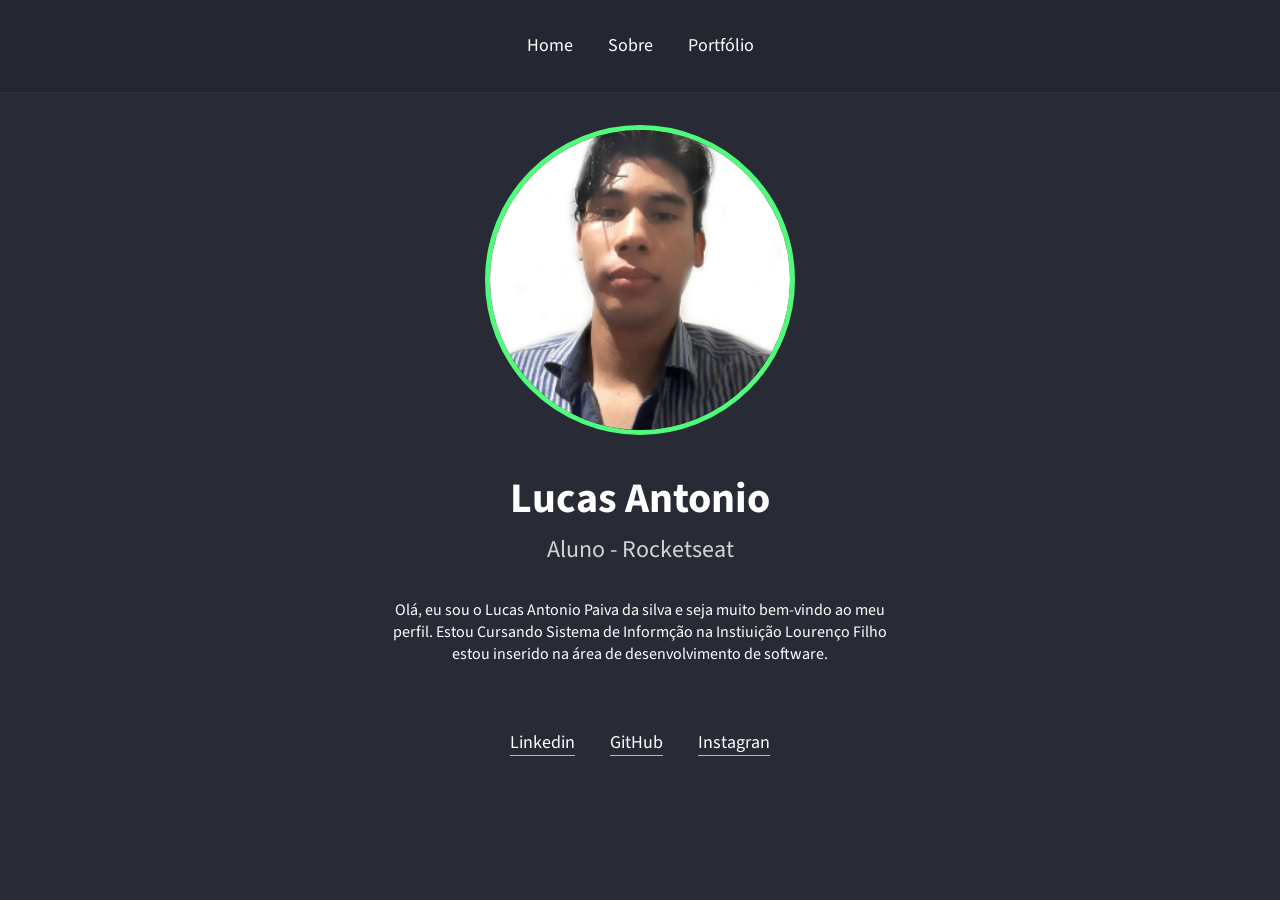
<file: Index.html>
<!DOCTYPE html>
<html lang="en">
  <head>
    <meta charset="UTF-8" />
    <meta http-equiv="X-UA-Compatible" content="IE=edge" />
    <meta name="viewport" content="width=device-width, initial-scale=1.0" />
    <link rel="preconnect" href="https://fonts.gstatic.com" />
    <link
      href="https://fonts.googleapis.com/css2?family=Source+Sans+Pro:ital,wght@0,200;0,300;0,400;0,600;1,200;1,600&display=swap"
      rel="stylesheet"
    />
    <link rel="stylesheet" href="./css/styles.css" />
    <title>Lucas Paiva</title>
  </head>
  <body>
    <header>
      <div class="links">
        <a href="#">Home</a>
        <a href="https://www.instagram.com/">Sobre</a>
        <a href="/Portfólio.html">Portfólio</a>
      </div>
    </header>
    <div id="wraper">
      <img src="./img/perfil.png" alt="Photo Profile" />
      <h1>Lucas Antonio</h1>
      <h2>Aluno - Rocketseat</h2>
      <p>
        Olá, eu sou o Lucas Antonio Paiva da silva e seja muito bem-vindo ao meu
        perfil. Estou Cursando Sistema de Informção na Instiuição Lourenço Filho
        estou inserido na área de desenvolvimento de software.
      </p>
    </div>
    <div id="links-footer"class="links">
        <a href="https://www.linkedin.com/in/lucas-antonio-paiva/" target="_blanck">Linkedin</a>
        <a href="https://github.com/lcspaiva87" target="_blanck">GitHub</a>
        <a href="https://www.instagram.com/lcspaiva87/" target="_blanck">Instagran</a>
    </div>
  </body>
</html>
</file>
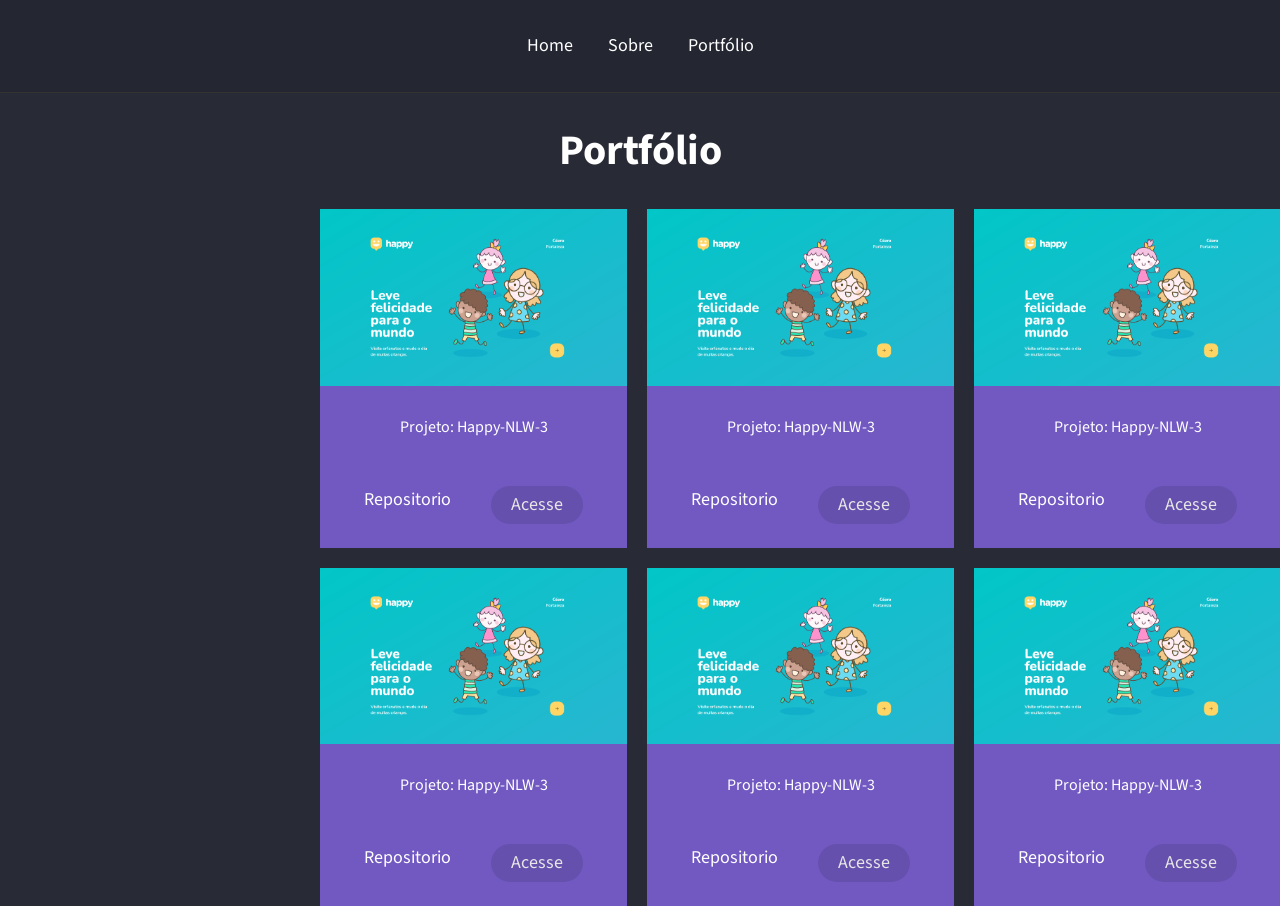
<file: Portfólio.html>
<!DOCTYPE html>
<html lang="en">
  <head>
    <meta charset="UTF-8" />
    <meta http-equiv="X-UA-Compatible" content="IE=edge" />
    <meta name="viewport" content="width=device-width, initial-scale=1.0" />
    <link rel="preconnect" href="https://fonts.gstatic.com" />
    <link
      href="https://fonts.googleapis.com/css2?family=Source+Sans+Pro:ital,wght@0,200;0,300;0,400;0,600;1,200;1,600&display=swap"
      rel="stylesheet"
    />

    <link rel="stylesheet" href="./css/styles.css" />
    <title>Lucas Paiva-Portfólio</title>
  </head>
  <body>
    <header>
      <div class="links">
        <a href="Index.html">Home</a>
        <a href="https://www.instagram.com/">Sobre</a>
        <a href="#">Portfólio</a>
      </div>
    </header>
    <div id="wraper">
      <h1>Portfólio</h1>
    </div>
    <section class="cards">
      <div class="card">
        <div class="card-img-container">
          <img src="./img/Happy.png" alt="" />
        </div>
        <div class="card-content">
          <p>Projeto: Happy-NLW-3</p>
        </div>
        <div class="card-info">
          <a href="https://github.com/lcspaiva87/happy" target="_blanck"
            >Repositorio</a
          >
          <a
            href="https://nwl3-happy.vercel.app/"
            class="card_prince"
            target="_blanck"
            >Acesse</a
          >
        </div>
      </div>
      <div class="card">
        <div class="card-img-container">
          <img src="./img/Happy.png" alt="" />
        </div>
        <div class="card-content">
          <p>Projeto: Happy-NLW-3</p>
        </div>
        <div class="card-info">
          <a href="https://github.com/lcspaiva87/happy" target="_blanck"
            >Repositorio</a
          >
          <a
            href="https://nwl3-happy.vercel.app/"
            class="card_prince"
            target="_blanck"
            >Acesse</a
          >
        </div>
      </div>
      <div class="card">
        <div class="card-img-container">
          <img src="./img/Happy.png" alt="" />
        </div>
        <div class="card-content">
          <p>Projeto: Happy-NLW-3</p>
        </div>
        <div class="card-info">
          <a href="https://github.com/lcspaiva87/happy" target="_blanck"
            >Repositorio</a
          >
          <a
            href="https://nwl3-happy.vercel.app/"
            class="card_prince"
            target="_blanck"
            >Acesse</a
          >
        </div>
      </div>
      <div class="card">
        <div class="card-img-container">
          <img src="./img/Happy.png" alt="" />
        </div>
        <div class="card-content">
          <p>Projeto: Happy-NLW-3</p>
        </div>
        <div class="card-info">
          <a href="https://github.com/lcspaiva87/happy" target="_blanck"
            >Repositorio</a
          >
          <a
            href="https://nwl3-happy.vercel.app/"
            class="card_prince"
            target="_blanck"
            >Acesse</a
          >
        </div>
      </div>
      <div class="card">
        <div class="card-img-container">
          <img src="./img/Happy.png" alt="" />
        </div>
        <div class="card-content">
          <p>Projeto: Happy-NLW-3</p>
        </div>
        <div class="card-info">
          <a href="https://github.com/lcspaiva87/happy" target="_blanck"
            >Repositorio</a
          >
          <a
            href="https://nwl3-happy.vercel.app/"
            class="card_prince"
            target="_blanck"
            >Acesse</a
          >
        </div>
      </div>
      <div class="card">
        <div class="card-img-container">
          <img src="./img/Happy.png" alt="" />
        </div>
        <div class="card-content">
          <p>Projeto: Happy-NLW-3</p>
        </div>
        <div class="card-info">
          <a href="https://github.com/lcspaiva87/happy" target="_blanck"
            >Repositorio</a
          >
          <a
            href="https://nwl3-happy.vercel.app/"
            class="card_prince"
            target="_blanck"
            >Acesse</a
          >
        </div>
      </div>
    </section>
  </body>
</html>
</file>
<file: css/styles.css>
:root{
    --color-green:#50fa7b;
    --color-rocket:#7159c1;
}
* {
  margin: 0;
  padding: 0;
  border: 0;
}

body {
  background: #282a36;
  font-family: "Source Sans Pro", sans-serif;
  color: #fff;
}
header {
  padding: 32px;
  border-bottom: 1px solid #333;
  background: rgba(0, 0, 0, 0.1);
}
.links {
  text-align: center;
}
.links a {
  color: #fff;
  font-size: 18px;
  line-height: 28px;
  margin: 0 16px;
  text-decoration: none;
}
.links a:hover {
  color: var(--color-green);
  cursor: pointer;
  transition: color 700ms;
}
/*===Wraper Portfolio===*/
#wraper {
  text-align: center;
  padding: 32px;
}

#wraper img {
  border-radius: 50%;
  border:5px solid var(--color-green);
  margin-bottom: 32px;
  height:300px;
}

#wraper h1{
    font-size: 42px;
    line-height: 52px;
    font-weight: bold;
    color: #fff;
}


#wraper h2{
    font-size: 24px;
    line-height:34px;
    font-weight:normal;
    margin-top: 8px;
    opacity: 0.8;
}

#wraper p{
    max-width: 500px;
    margin: 32px auto;
}
#links-footer a{
    border-bottom: 1px solid var(--color-green);
}
/*===cards===*/

.cards{
  max-width: 50%;
  margin: 0 auto;
  display: grid;
  grid-template-columns:  1fr 1fr 1fr;
  gap:20px;

}
.card{
  background-color: var(--color-rocket);
}
.card-img-container img{
  width: 100%;
}
.card-content,
.card-info{
  padding:24px;
}
.card-info{
  display: grid;
  grid-template-columns:  1fr 1fr;
 
 
}
.card-content p{
  text-align: center;
}
.card-info a{
  color: #fff;
  font-size: 18px;
  line-height: 28px;
  margin: 0 20px;
  text-decoration: none;
}
.card-info a:hover{
  color: var(--color-green);
  cursor: pointer;
  transition: color 700ms;
}
.card_prince{
  background-color: var(--color-rocket);
  filter: brightness(90%);
  padding:5px 20px;
  border-radius: 20px;
  text-align: center;
}
.card_prince:hover{
  color: var(--color-green);
  cursor: pointer;
  transition: color 700ms;
}
</file>
